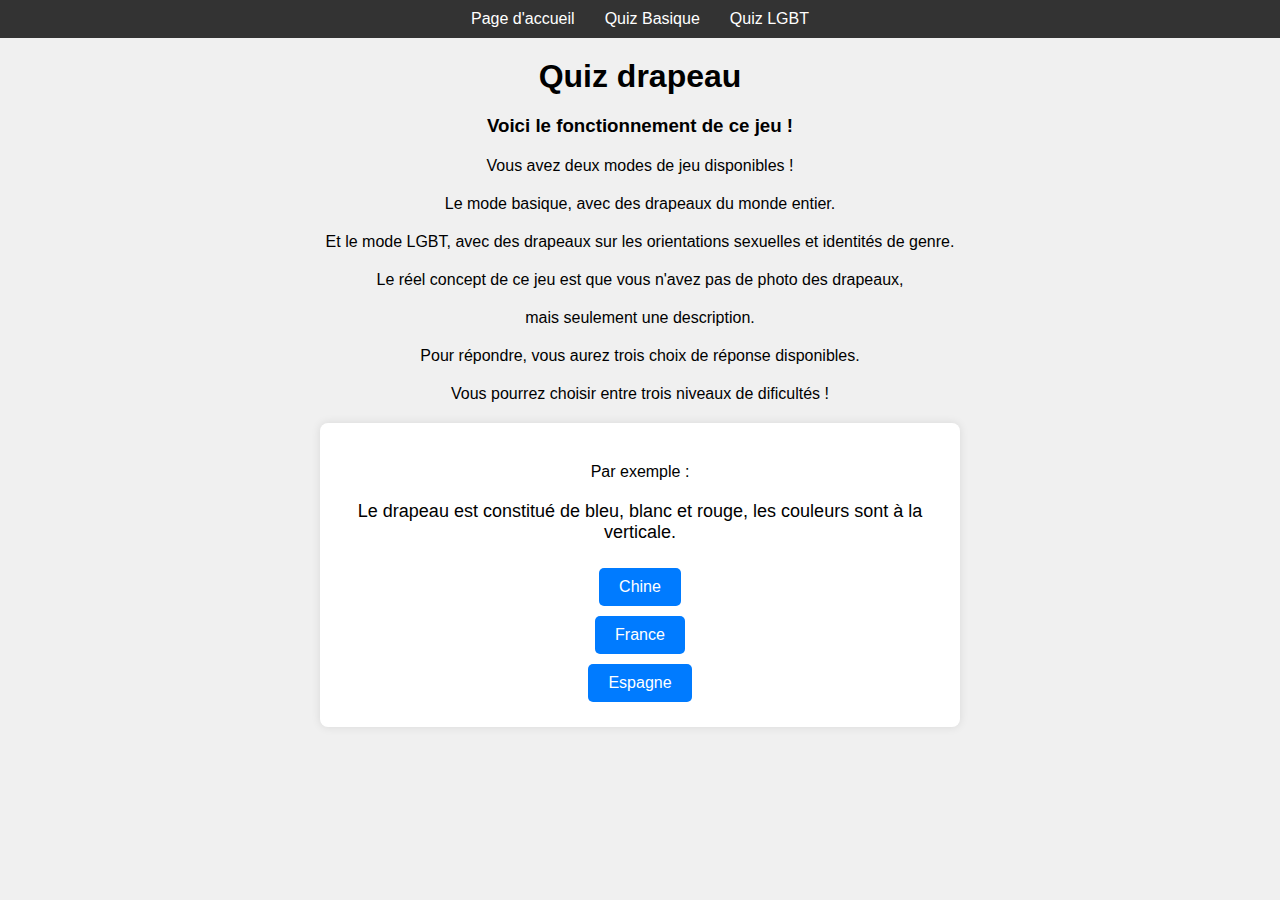
<file: Index.html>
<!DOCTYPE html>
<html lang="fr">
<head>
    <meta charset="UTF-8">
    <meta name="viewport" content="width=device-width, initial-scale=1.0">
    <title>Quiz drapeau</title>
    <link rel="stylesheet" href="index.css">
</head>
<body>
    <!-- Menu -->
    <nav>
        <ul class="menu">
            <li><a href="Index.html">Page d'accueil</a></li>
            <li><a href="QuizBasique.html">Quiz Basique</a></li>
            <li><a href="QuizLgbt.html">Quiz LGBT</a></li>
        </ul>
    </nav>

    <!-- Contenu de la page d'accueil -->
    <h1>Quiz drapeau</h1>
    <h3>Voici le fonctionnement de ce jeu !</h3>
    <p>Vous avez deux modes de jeu disponibles !</p>
    <p>Le mode basique, avec des drapeaux du monde entier.</p>
    <p>Et le mode LGBT, avec des drapeaux sur les orientations sexuelles et identités de genre.</p>
    <p>Le réel concept de ce jeu est que vous n'avez pas de photo des drapeaux,</p>
    <p>mais seulement une description.</p>
    <p>Pour répondre, vous aurez trois choix de réponse disponibles.</p>
    <p>Vous pourrez choisir entre trois niveaux de dificultés !</p>
    <div id="quiz-container">
        <p>Par exemple :</p>
        <div id="question-container">
            <p id="question"></p>
            <div id="answer-buttons" class="btn-container"></div>
        </div>
        <button id="next-btn" class="btn-container">Suivant</button>
    </div>
    <script src="index.js"></script>
</body>
</html>
</file>
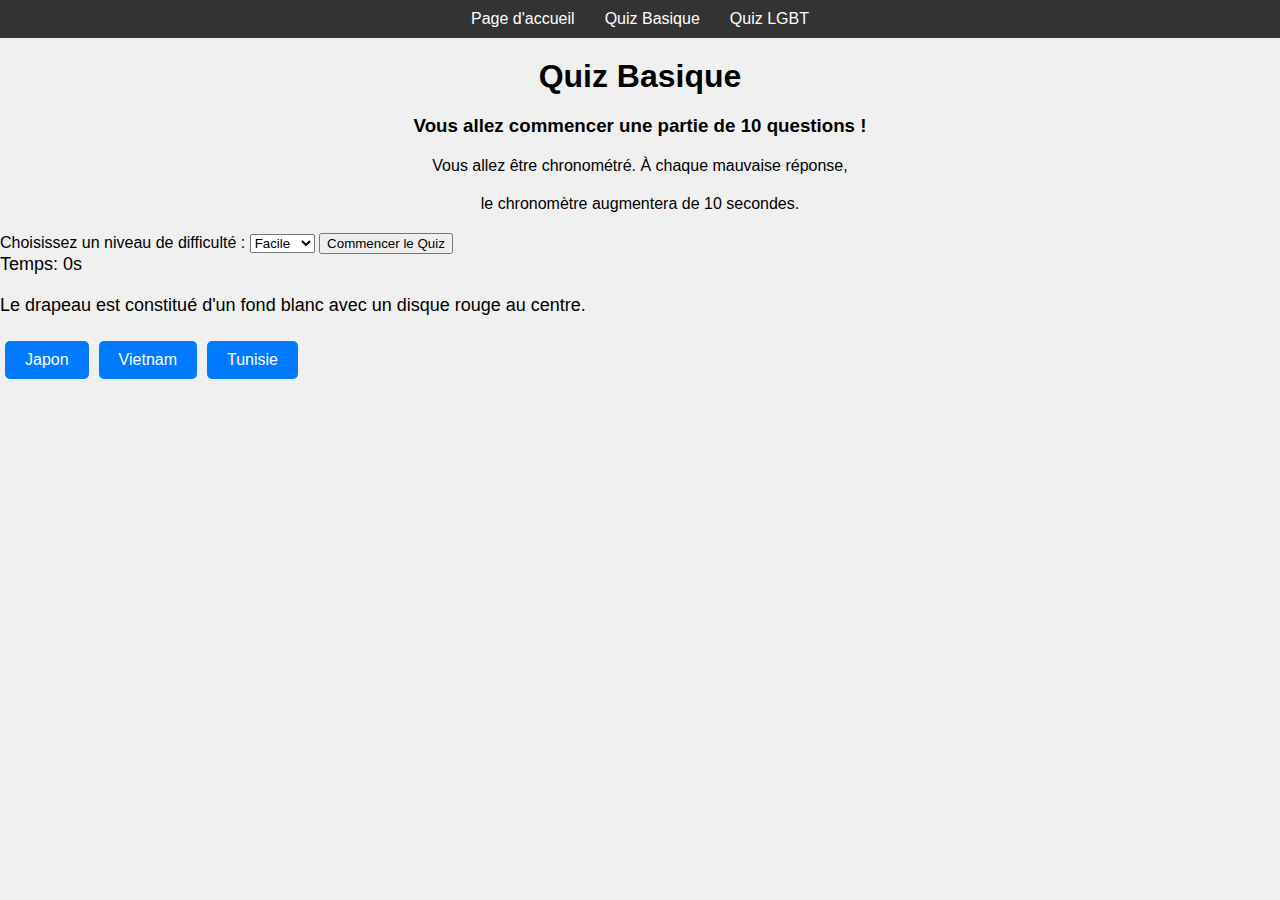
<file: QuizBasique.html>
<!DOCTYPE html>
<html lang="fr">
<head>
    <title>Quiz Drapeau Basique</title>
    <meta charset="UTF-8">
    <link rel="stylesheet" href="index.css">
    <meta name="viewport" content="width=device-width, initial-scale=1.0">
</head>
<body>
    <!-- Menu -->
    <nav>
        <ul class="menu">
            <li><a href="Index.html">Page d'accueil</a></li>
            <li><a href="QuizBasique.html">Quiz Basique</a></li>
            <li><a href="QuizLgbt.html">Quiz LGBT</a></li>
        </ul>
    </nav>

    <!-- Contenu de la page Quiz Basique -->
    <h1>Quiz Basique</h1>
    <h3>Vous allez commencer une partie de 10 questions !</h3>
    <p>Vous allez être chronométré. À chaque mauvaise réponse,</p>
    <p>le chronomètre augmentera de 10 secondes.</p>

    <label for="difficulty">Choisissez un niveau de difficulté :</label>
    <select id="difficulty">
        <option value="easy">Facile</option>
        <option value="medium">Moyen</option>
        <option value="hard">Difficile</option>
    </select>

    <button onclick="startQuiz()">Commencer le Quiz</button>

    <div id="timer">Temps: 0s</div>

    <div id="question"></div>
    <div id="answer-buttons"></div>
    <div id="timer"></div>
        <button id="next-btn" class="btn-container" onclick="submitAnswer()">Suivant</button>
    </div>

    <p id="result"></p>


    <script src="QuizBasique.js"></script>
</body>
</html>
</file>
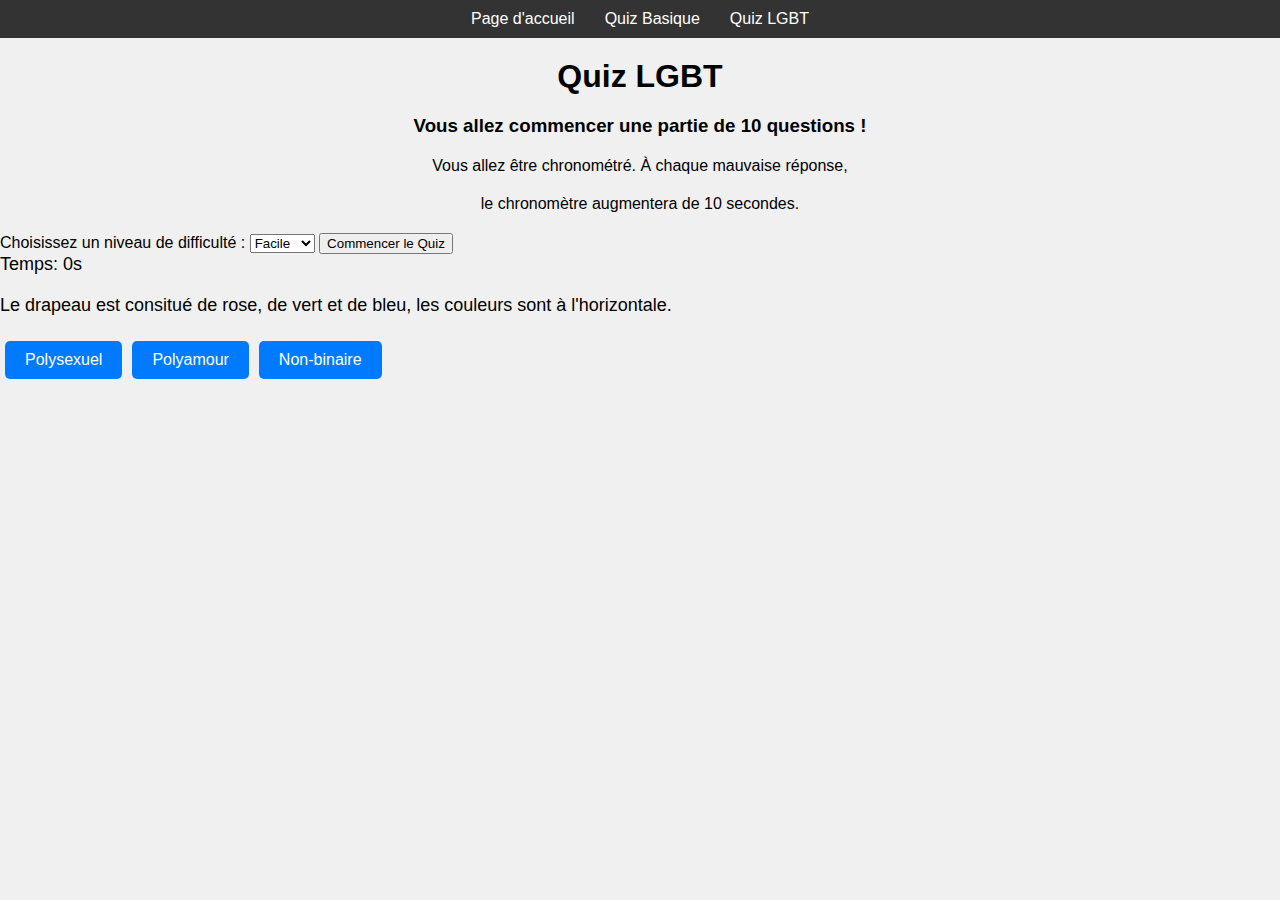
<file: QuizLgbt.html>
<!DOCTYPE html>
<html lang="fr">
<head>
    <title>Quiz LGBT</title>
    <meta charset="UTF-8">
    <link rel="stylesheet" href="index.css">
    <meta name="viewport" content="width=device-width, initial-scale=1.0">
</head>
<body>
    <!-- Menu -->
    <nav>
        <ul class="menu">
            <li><a href="Index.html">Page d'accueil</a></li>
            <li><a href="QuizBasique.html">Quiz Basique</a></li>
            <li><a href="QuizLgbt.html">Quiz LGBT</a></li>
        </ul>
    </nav>

    <!-- Contenu de la page Quiz LGBT -->
    <h1>Quiz LGBT</h1>
    <h3>Vous allez commencer une partie de 10 questions !</h3>
    <p>Vous allez être chronométré. À chaque mauvaise réponse,</p>
    <p>le chronomètre augmentera de 10 secondes.</p>

    <label for="difficulty">Choisissez un niveau de difficulté :</label>
    <select id="difficulty">
        <option value="easy">Facile</option>
        <option value="medium">Moyen</option>
        <option value="hard">Difficile</option>
    </select>

    <button onclick="startQuiz()">Commencer le Quiz</button>

    <div id="timer">Temps: 0s</div>

    <div id="question"></div>
    <div id="answer-buttons"></div>
    <div id="timer"></div>
        <button id="next-btn" class="btn-container" onclick="submitAnswer()">Suivant</button>
    </div>

    <p id="result"></p>

    <script src="QuizLgbt.js"></script>
</body>
</html>
</file>
<file: index.css>
/* Style de base pour le corps de la page */
body {
    font-family: Arial, sans-serif;
    margin: 0;
    padding: 0;
    background-color: #f0f0f0;
}

/* Style du menu de navigation */
nav {
    background-color: #333;
    color: #fff;
    padding: 10px 0;
}

.menu {
    list-style: none;
    padding: 0;
    margin: 0;
    display: flex;
    justify-content: center;
}

.menu li {
    margin: 0 15px;
}

.menu a {
    color: #fff;
    text-decoration: none;
    font-size: 16px;
}

.menu a:hover {
    text-decoration: underline;
}

/* Style du conteneur du quiz */
#quiz-container {
    max-width: 600px;
    margin: 20px auto;
    padding: 20px;
    background: #fff;
    border-radius: 8px;
    box-shadow: 0 0 10px rgba(0, 0, 0, 0.1);
    text-align: center;
}

/* Style pour les questions */
#question {
    font-size: 18px;
    margin-bottom: 20px;
}

/* Style des boutons de réponse */
.btn-container {
    display: flex;
    flex-direction: column;
    align-items: center;
}

.btn {
    background-color: #007bff;
    color: #fff;
    border: none;
    padding: 10px 20px;
    margin: 5px;
    border-radius: 5px;
    cursor: pointer;
    font-size: 16px;
    transition: background-color 0.3s, transform 0.2s;
}

.btn:hover {
    background-color: #0056b3;
    transform: scale(1.05);
}

.correct {
    background-color: #28a745;
}

.wrong {
    background-color: #dc3545;
}

.btn:disabled {
    cursor: not-allowed;
    opacity: 0.6;
}

/* Style du bouton Suivant */
#next-btn {
    background-color: #28a745;
    color: #fff;
    border: none;
    padding: 10px 20px;
    margin-top: 20px;
    border-radius: 5px;
    cursor: pointer;
    font-size: 16px;
    transition: background-color 0.3s, transform 0.2s;
}

#next-btn:hover {
    background-color: #218838;
    transform: scale(1.05);
}

/* Style du timer */
#timer {
    font-size: 18px;
    margin-bottom: 20px;
}

/* Style du bouton pour passer au niveau supérieur */
#next-level-btn {
    display: none;
    background-color: #007bff;
    color: #fff;
    border: none;
    padding: 10px 20px;
    margin-top: 20px;
    border-radius: 5px;
    cursor: pointer;
    font-size: 16px;
    transition: background-color 0.3s, transform 0.2s;
}

#next-level-btn:hover {
    background-color: #0056b3;
    transform: scale(1.05);
}

/* Style pour la page d'accueil et les titres */
h1, h3, p {
    text-align: center;
    margin: 20px 0;
}
</file>
